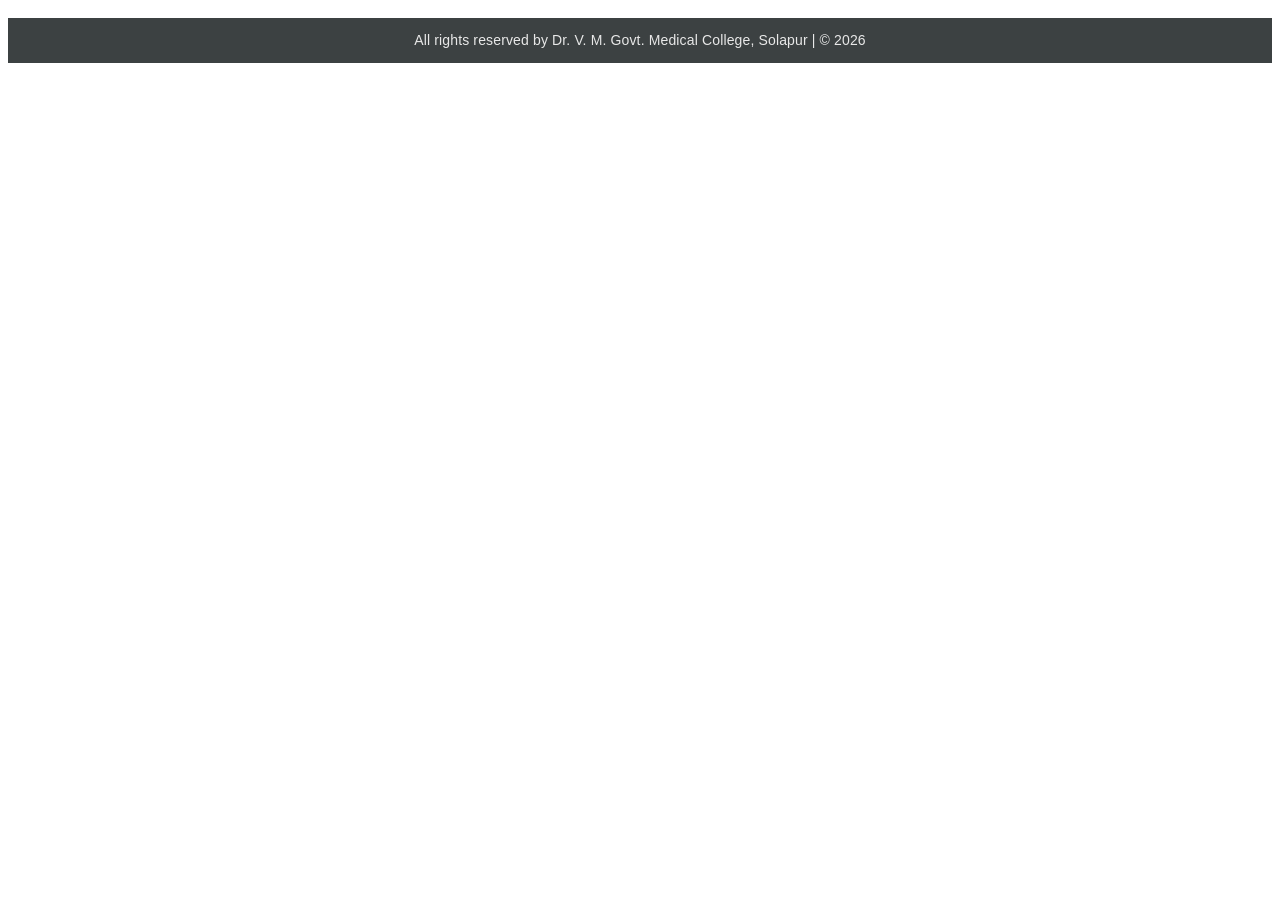
<file: footer.html>
<!DOCTYPE html>
<html lang="en">

<head>
    <meta charset="UTF-8">
    <meta name="viewport" content="width=device-width, initial-scale=1.0">
    <title>Document</title>
    <link rel="stylesheet" href="css/footer.css">
</head>

<body>

    <footer>
        <p class="footer-p">All rights reserved by Dr. V. M. Govt. Medical College, Solapur | © 2026 </p>
        <!-- <div class="social-media">
        <ul>
            <li><a href="#" class="social-icons"><i class="fab fa-facebook-f"></i></a></li>
            <li><a href="#" class="social-icons"><i class="fab fa-twitter"></i></a></li>
            <li><a href="#" class="social-icons"><i class="fab fa-instagram"></i></a></li>
        </ul>
        </div> -->
    </footer>
    
</body>

</html>
</file>
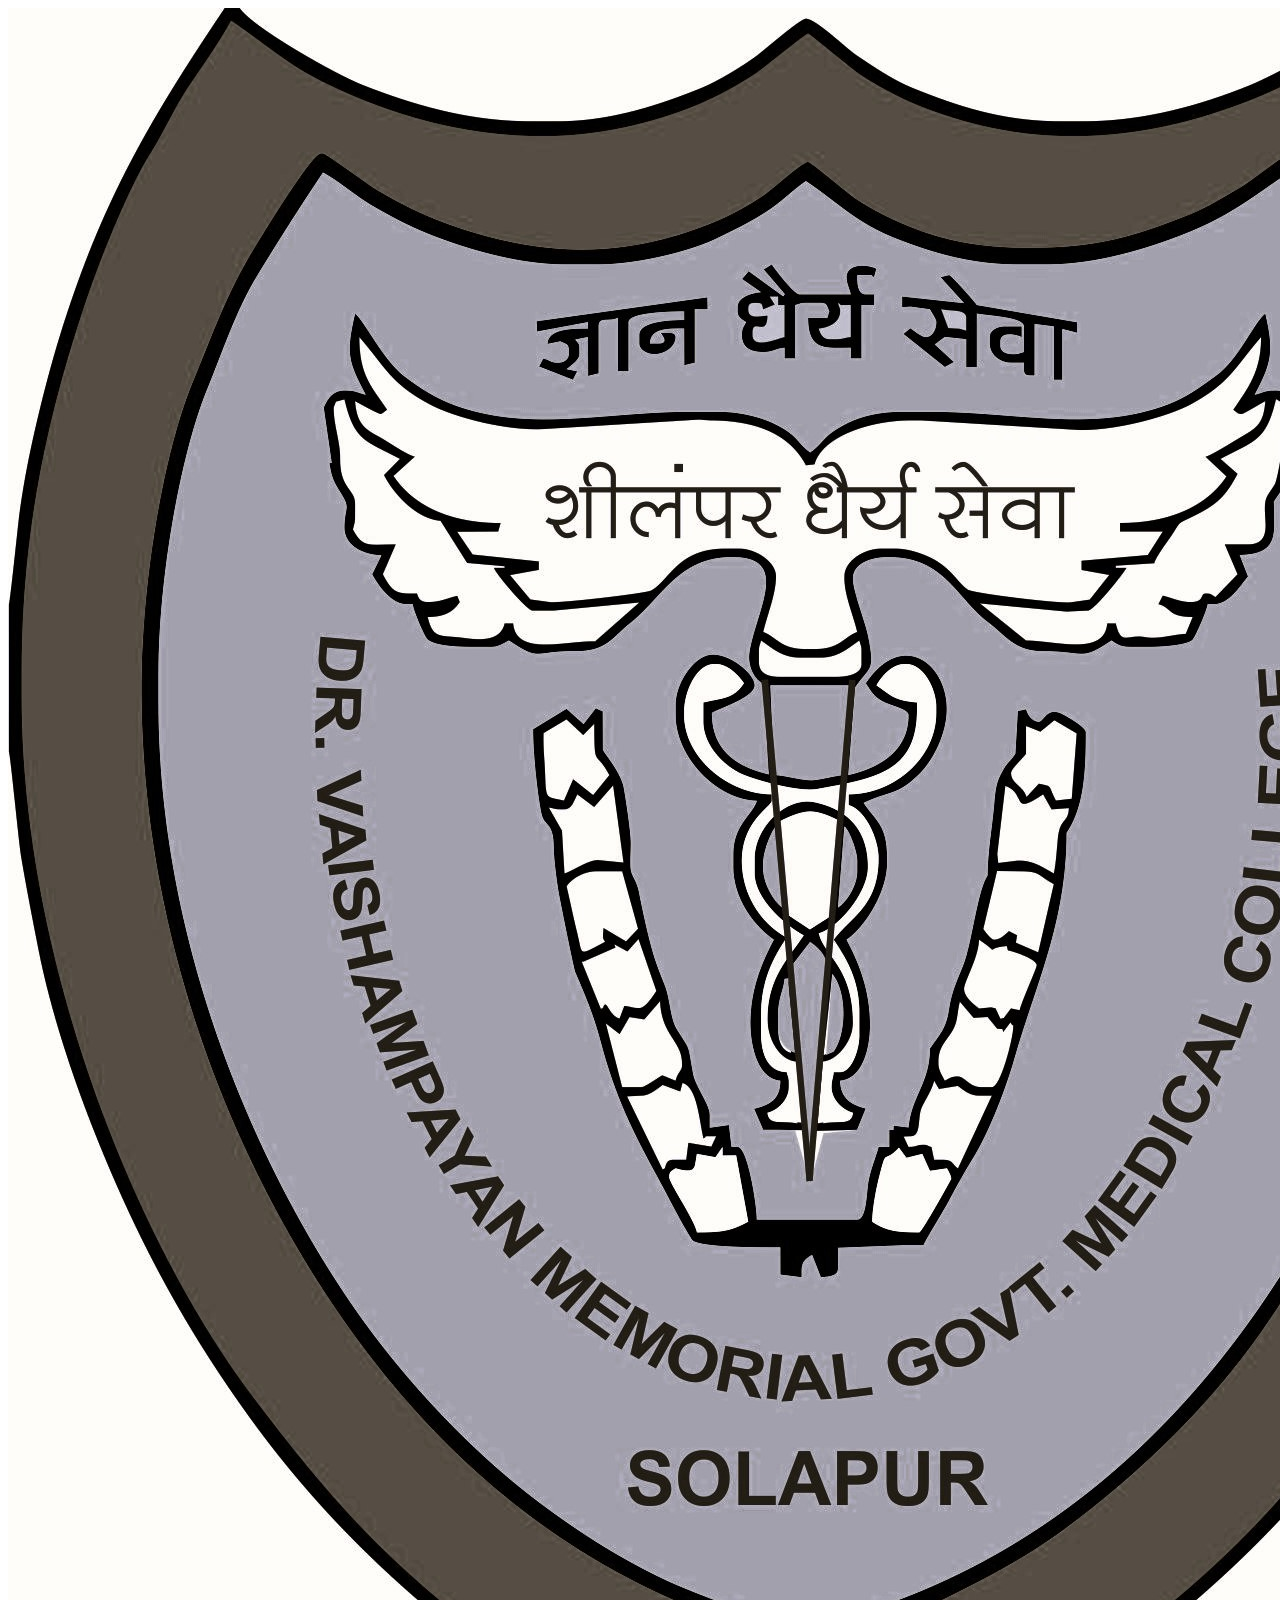
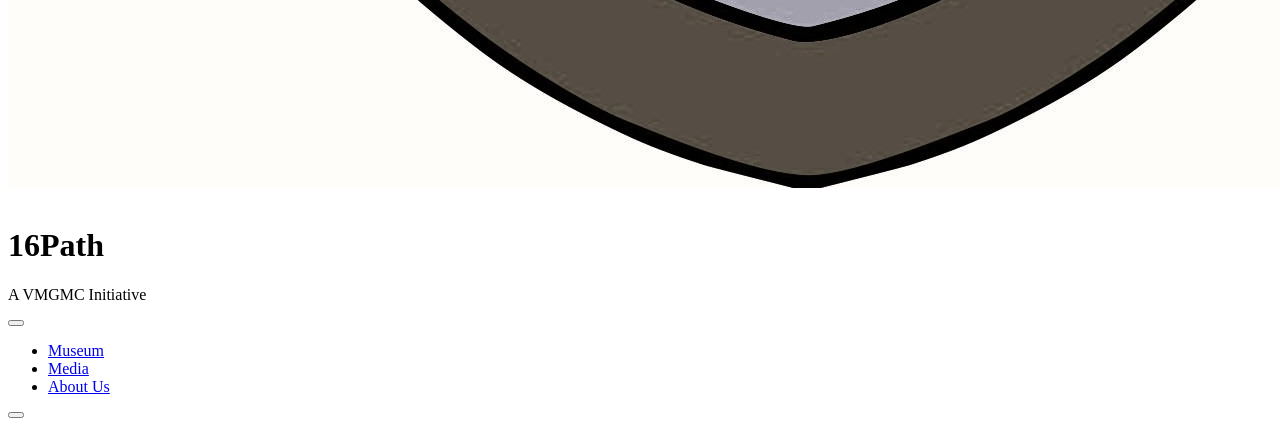
<file: header.html>
<div class="container1">
  <header class="header-container">
    <div class="header-container1">
      <img src="./images-temp/VM Logo - Copy.jpg" alt="VMGMC Logo" id="Logo">

      <div class="sizes">
        <br>
        <h1>16Path </h1>
        <p class="no-wrap-text">A VMGMC Initiative</p>
      </div>

      <div class="container">
        <nav class="navbar">
          <div class="menu">
            <div class="head">
              <button type="button" class="close-menu-btn">
                <i class="fa-solid fa-xmark"></i>
              </button>
            </div>

            <ul>
              <li><a href="museum.html" class="active">Museum</a></li>
              <li><a href="media.html">Media</a></li>
              <li><a href="index.html">About Us</a></li>
            </ul>
          </div>

          <div class="header-right">
            <button type="button" class="open-menu-btn">
              <span class="line line-1"></span>
              <span class="line line-2"></span>
              <span class="line line-3"></span>
            </button>
          </div>
        </nav>
      </div>

    </div>
  </header>
</div>

<!-- <!DOCTYPE html>
<html lang="en">
<head>
    <meta charset="UTF-8">
    <meta name="viewport" content="width=device-width, initial-scale=1.0">
    <title>Header</title>
    <link rel="stylesheet" href="css/header.css">
    <link rel="stylesheet" href="https://cdnjs.cloudflare.com/ajax/libs/font-awesome/6.5.2/css/all.min.css">
    <link rel="stylesheet" href="https://fonts.googleapis.com/css2?family=Open+Sans:wght@400;600;700&display=swap">
</head>
<body>
    <div class="container1">
        <header class="header-container">
        <div class="header-container1">
            <img src="images-temp/VM Logo - Copy.jpg" alt="VMGMC Logo" id="Logo">
            <div class="sizes">
                <br>
                <h1>16Path </h1>
                <p class="no-wrap-text">A VMGMC Initiative</p>
            </div>
            

            <div class="container">
                <nav class="navbar">
                    <div class="menu">
                        <div class="head">
                            <button type="button" class="close-menu-btn"><i class="fa-solid fa-xmark"></i></button>
                        </div>
                        <ul>
                            <li><a href="museum.html" class="active">Museum</a></li>
                            <li><a href="media.html">Media</a></li>
                            <li><a href="index.html">About Us</a></li>
                        </ul>
                    </div>
                    <div class="header-right">
                        <button type="button" class="open-menu-btn">
                            <span class="line line-1"></span>
                            <span class="line line-2"></span>
                            <span class="line line-3"></span>
                        </button>
                    </div>
                </nav>
            </div>

        </div>
    </header>
    // <div class="upsildericon">
        <div class="upslider-sub">
            <a href="#header"><i class="fa-solid fa-angles-up"></i></a>
        </div>
    </div> //
    <script src="Javascript/header.js"></script>

</body>
</html>
</file>
<file: css/footer.css>
@import url('https://fonts.googleapis.com/css2?family=Poppins:wght@100;200;300;400;500;600;700;800;900&display=swap');
@import url('https://fonts.googleapis.com/css2?family=Merriweather:wght@400;700&display=swap');

footer,
.footer-container {
  font-family: 'Open Sans', sans-serif;
  margin-top: 2vh;
  width: 100%;
  background-color: #3C4142;
}

.footer-p {
  width: 100%;
  box-sizing: border-box;
  margin: 0;
  padding: 0.9rem 1rem;
  background-color: #3C4142;
  color: #e8e8e8;
  font-size: clamp(11px, 1.1vw, 14px);
  font-family: 'Open Sans', sans-serif;
  text-align: center;
  letter-spacing: 0.01em;
}


.social-media ul {
    
    list-style: none;

}

.social-media>ul>li {
    /* padding:2px; */
    display: inline-block;
}

.social-media {
  display: flex;
  align-items: center;
  justify-content: center;
  margin-right: 2.5vw;
}

.social-media>ul>li>a {
  color: #000000;
  margin: 1vmin 2vmin;
}

.social-icons {
    gap: 10px;
}

.social-icons a {
    color: #000000;
    font-size: 1vw;
}

.social-icons a:hover {
    cursor: pointer;
}

@media screen and (max-width: 860px) {
  .footer-p {
    font-size: 2.1vw;
  }
}

@media screen and (max-width: 600px) {
  .footer-p {
    font-size: 3.2vw;
    padding: 0.75rem 0.75rem;
  }
}
</file>
<file: css/header.css>
@import url('https://fonts.googleapis.com/css2?family=Merriweather:wght@400;700&display=swap');

header {
    position: relative;
    width: 100%;
    display: flex;
    flex-direction: column;
    font-family: 'Open Sans', sans-serif;
}

/* Container for the header elements */
.container1 {
    display: block;
    width: 100%;
    max-width: 100%; /* let the parent (.main-container) control the width */
    margin: 0;
    box-sizing: border-box;
    padding: 0; /* inherit padding from .main-container so no extra horizontal space */
}

/* Header inner wrapper */
.header-container1 {
    display: flex;
    align-items: center;
    justify-content: space-between;
    flex-direction: row;
    padding: 10px 0.5rem; /* slightly smaller horizontal padding to avoid overflow */
    margin-bottom: 0;
    max-width: 100%; /* let the header fit the parent container */
    width: 100%;
    box-sizing: border-box;
}

/* Logo */
#Logo {
    height: clamp(38px, 6vw, 90px); /* Responsive height */
    width: auto;
}

/* Title and subtitle */
.header-container1 h1 {
    font-size: clamp(1rem, 2.5vw, 1.4rem);
    margin: 0;
    color: black;
    font-weight: bold;
    line-height: 1.2;
}

.header-container1 p {
    font-size: clamp(0.8rem, 2vw, 1rem);
    margin: 0;
    color: black;
    font-weight: bold;
    line-height: 1.2;
}

.no-wrap-text {
    white-space: nowrap !important;
    margin-left: 0.5rem;
}

/* Group the logo and text visually — keep them together on the left */
.header-container1 img,
.header-container1 .sizes {
    display: inline-flex;
    vertical-align: middle;
}

.header-container1 .sizes {
    display: flex;
    flex-direction: column;
    justify-content: center;
    margin-left: 0.5rem;
}
.sizes h1 {
    color: #d70808;   /* brighter red */
    font-weight: 800; /* bold look */
    letter-spacing: 1px; /* slight spacing for clarity */
}

/* Container for navbar */
.container {
    display: flex;
    justify-content: flex-end; /* push hamburger right */
    align-items: center;
    background: #FFFFFF;
    z-index: 10;
    min-height: 60px;
    width: auto;
    margin-left: auto; /* push the nav group to the far right */
    margin-right: 0.5vw;
    align-self: flex-end;
}

/* Navbar styling */
.navbar {
        display: flex;
        justify-content: space-between;
        align-items: center;
        width: 100%;
        padding: 0 0.75rem; /* align with main container */
        box-sizing: border-box;
}

/* Reduce spacing and font-size for nav items on mid-size screens to avoid overflow */
@media (max-width: 900px) {
    .menu a {
        padding: 6px 8px;
        font-size: 13px;
    }
    .menu ul {
        gap: 6px;
    }
}

/* Menu */
.menu {
    flex: 0 1 auto; /* allow the menu to shrink instead of forcing overflow */
    width: auto;
    transform: none;
}

.menu ul {
    list-style: none;
    display: flex;
    margin: 0;
    padding: 0;
    gap: 0.5rem;
    align-items: center;
    flex-wrap: nowrap;
    overflow: hidden; /* hide overflowing links if space is tight */
}

.menu > ul > li {
    display: inline-block;
    flex: 0 1 auto; /* allow each item to shrink */
}

.menu a {
    color: #000;
    text-decoration: none;
    font-weight: 600;
    padding: 8px 10px;
    display: block;
    line-height: 1.2;
    font-size: clamp(14px, 1.2vw, 15px);
    white-space: nowrap;
    overflow: hidden;
    text-overflow: ellipsis;
}

.menu a:hover {
    color: #29B6EE;
}

.header-right .open-menu-btn {
    display: none;
}

.menu .close-menu-btn {
    display: none;
}

.header-container1,
.container1 {
  overflow: visible;
}

/* Mid-size tweak: slightly reduce logo/title on narrower viewports to give nav room */
@media (max-width: 900px) {
    #Logo { height: clamp(28px, 6vw, 48px); }
    .header-container1 h1 { font-size: 1rem; margin-left: 0.5rem; }
    .header-container1 p { font-size: 0.8rem; margin-left: 0.5rem; }
}


/* Mobile/Tablet Menu Adjustments (max-width: 840px)
   Note: legacy code referenced 991px; the site uses 768px as the intended mobile breakpoint.
*/

/* Tablet width adjustment */
@media (min-width: 600px) and (max-width: 840px) {
    .menu {
        width: 60vw;
        max-width: 320px;
    }

    /* Slightly increase the logo in this range so it reads better on tablets */
    #Logo { height: clamp(70px, 12vw, 90px); }

    .container {
        margin-left: auto; /* keep nav flush to the right edge */
        margin-right: 0.5vw;
        text-align: end;
    }
}

/* Expand hamburger/menu behavior to include 600px–840px so the hamburger appears there
   while preserving header stacking only below 600px. */
@media (max-width: 840px) {
    .header-container {
        position: relative;
        z-index: 20;
    }

    .menu {
        position: fixed;
        left: 0;
        top: 0;
        width: 75vw;
        max-width: 340px;
        height: 100vh;
        background: #EBEBEB;
        border-radius: 0 12px 12px 0;
        box-shadow: 2px 0 22px rgba(0,0,40,0.13);
        flex-direction: column;
        padding-top: 0;
        transform: translateX(-100%);
        transition: transform 0.3s ease;
        z-index: 9999;
        display: block;
    }

    .menu.open {
        transform: translateX(0);
    }

    .menu .head {
        display: flex;
        align-items: center;
        justify-content: flex-start;
        padding: 16px 18px;
        border-bottom: 1px solid rgba(0,0,0,0.12);
    }

    .menu .close-menu-btn {
        background: none;
        border: none;
        font-size: 1.8rem;
        color: #000;
        cursor: pointer;
        outline: none;
        display: block;
    }

    .menu ul {
        flex-direction: column;
        margin: 0;
        padding: 12px 0;
    }

    .menu > ul > li {
        display: block;
        width: 100%;
    }

    .menu a {
        padding: 14px 20px;
        font-size: clamp(15px, 2vw, 18px);
        font-weight: 500;
        border-bottom: 1px solid rgba(0,0,0,0.08);
        margin: 0 10px 2px 10px;
        border-radius: 7px;
        transition: background 0.25s;
    }

    .menu a:hover,
    .menu a.active {
        color: #29B6EE;
    }

    .header-right .open-menu-btn {
        position: relative;
        color: #000;
        display: flex;
        flex-direction: column;
        justify-content: center;
        align-items: center;
        height: 40px;
        width: 44px;
        cursor: pointer;
        background: none;
        border: none;
        margin-left: auto;
        padding: 10px;
        z-index: 11;
    }

    .header-right .open-menu-btn .line {
        height: 2px;
        width: 30px;
        background-color: hsl(0, 0%, 0%);
        position: absolute;
    }

    .header-right .open-menu-btn .line-1 {
        transform: translateY(-8px);
    }

    .header-right .open-menu-btn .line-3 {
        transform: translateY(8px);
    }

    #Logo {
        height: clamp(32px, 20vw, 38px);
    }

    .container {
        margin-left: auto; /* ensure nav stays right-aligned up to 840px */
        margin-right: 0.5vw;
        align-self: flex-end;
    }

    .navbar {
        padding: 0 10px;
        background-color: #EBEBEB;
    }
}

/* Keep header stacked (column) only on small devices under 600px */
@media (max-width: 600px) {
    .header-container1 {
        flex-direction: column;
        align-items: center;
        text-align: center;
    }

    .header-container1 h1 {
        font-size: clamp(1rem, 4vw, 1.2rem);
    }

    .header-container1 p {
        font-size: clamp(0.8rem, 3.5vw, 1rem);
    }
}
</file>
